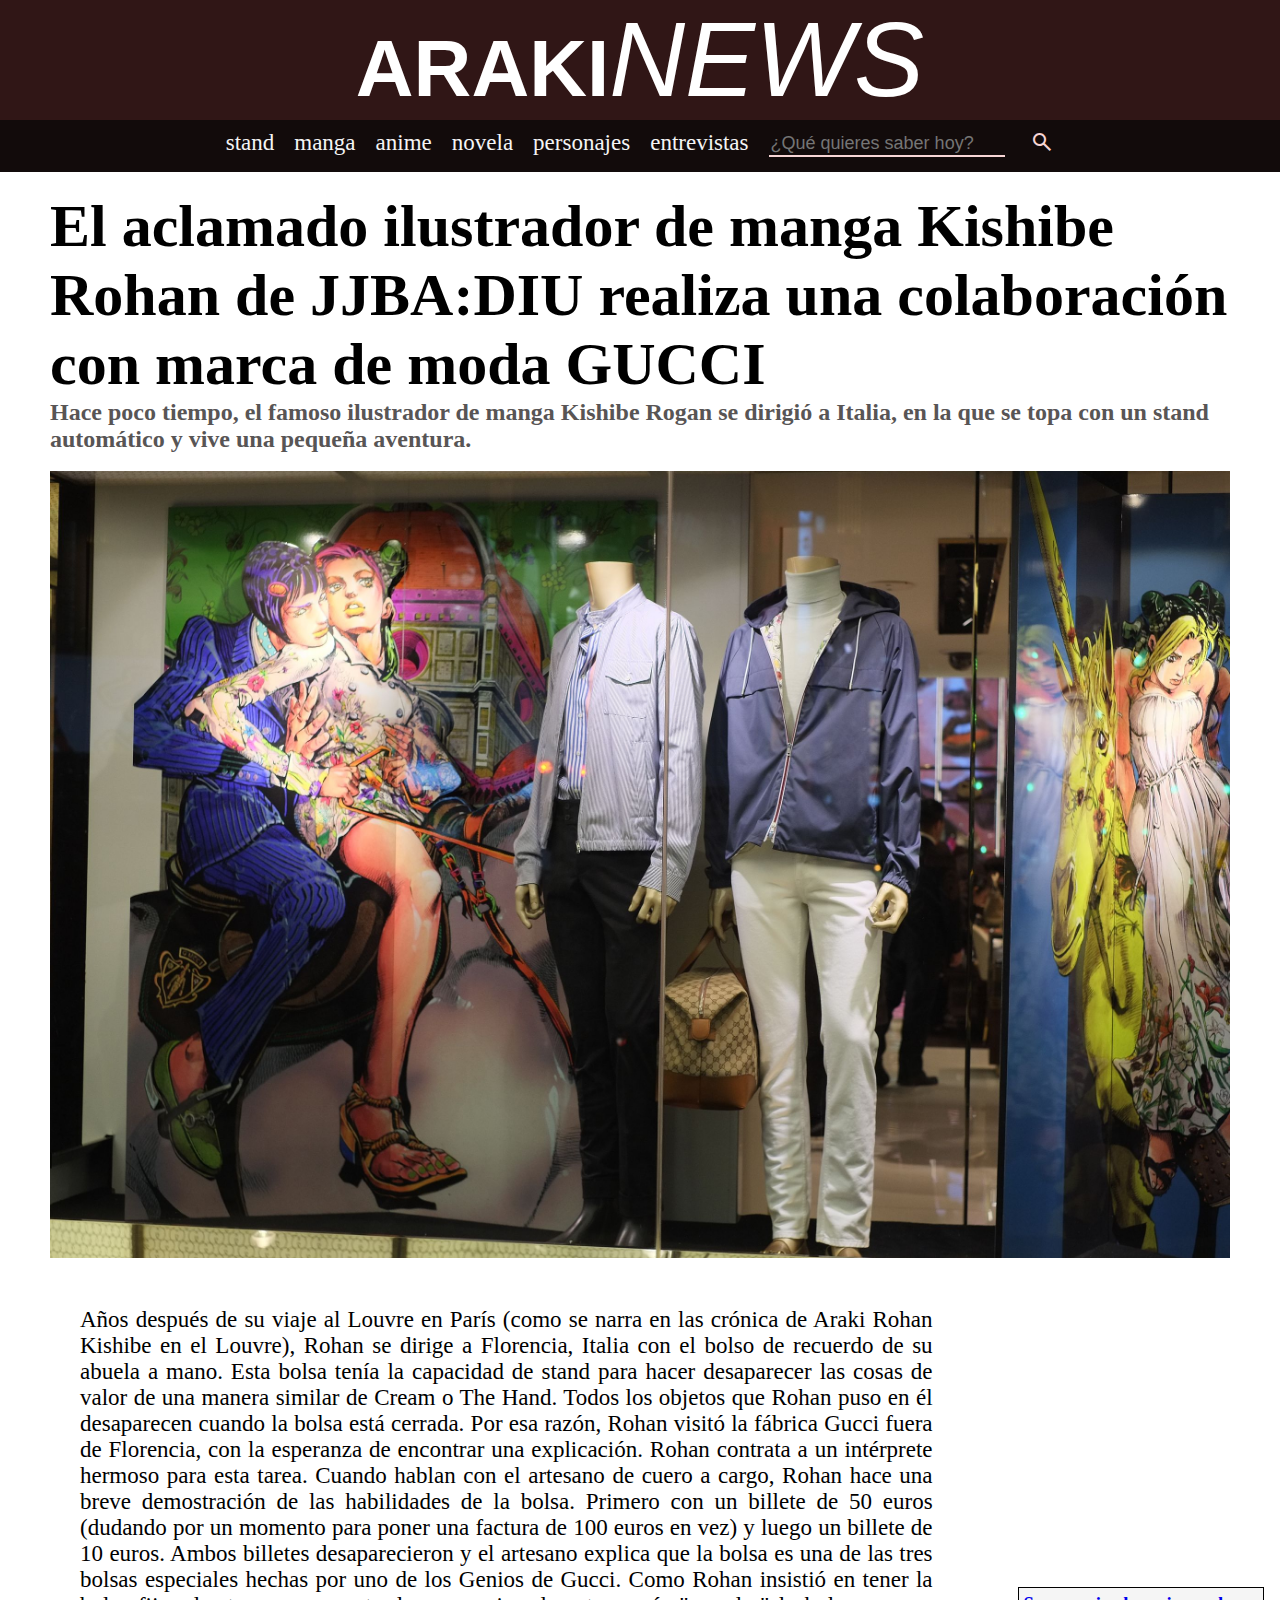
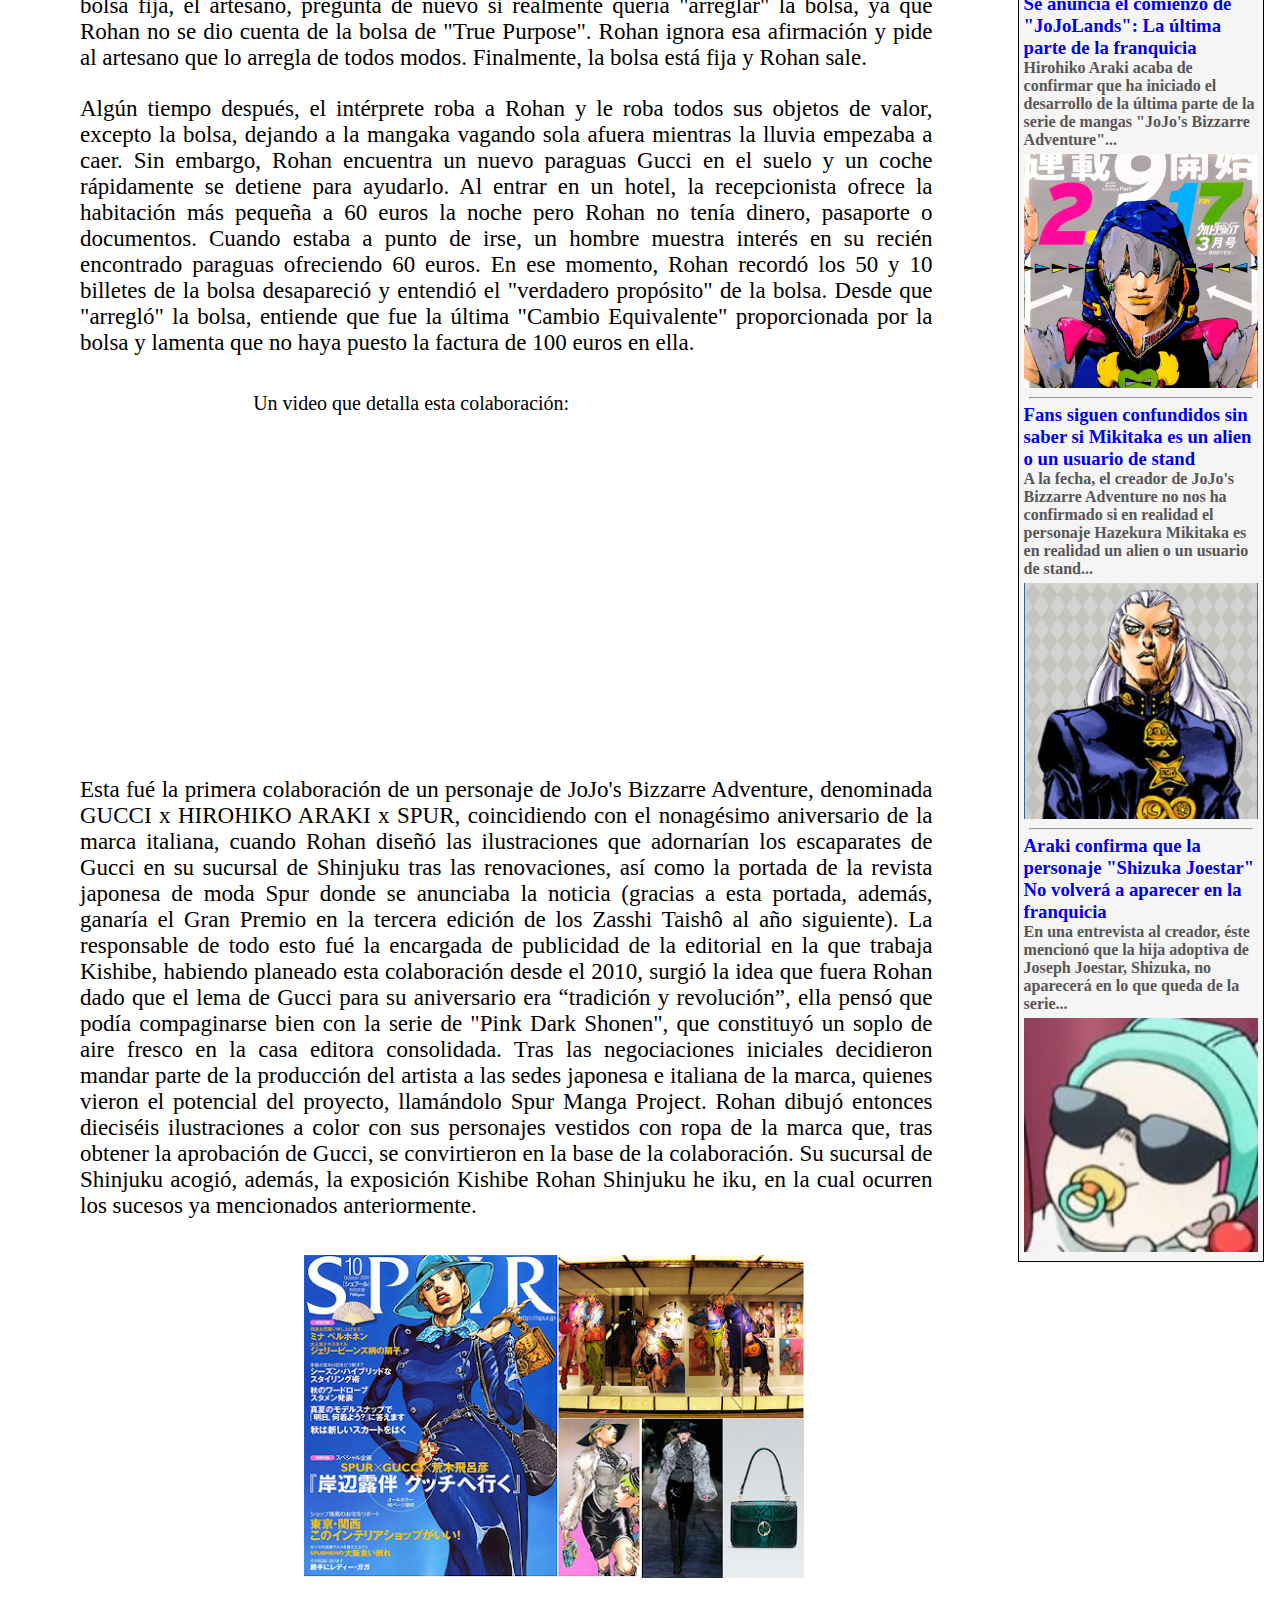
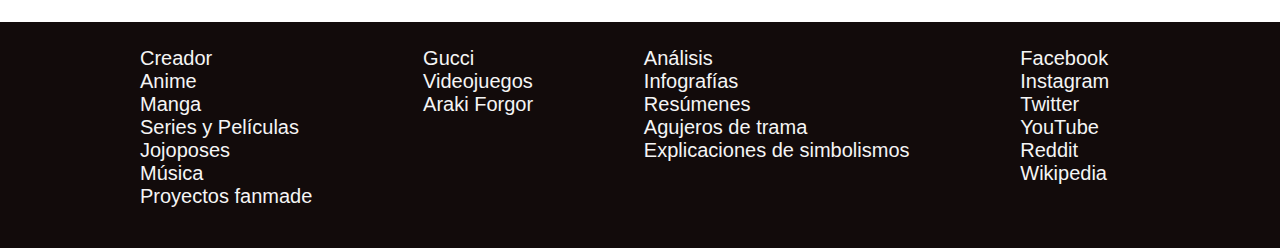
<file: index.html>
<!DOCTYPE html>
<html>
    <head>
        <meta charset="UTF-8">
        <link rel="stylesheet" href="https://fonts.googleapis.com/css2?family=Material+Symbols+Outlined:opsz,wght,FILL,GRAD@20..48,100..700,0..1,-50..200" />
        <link rel="stylesheet" href="styles/arakyStyles.css">
        <link rel="icon" type="image/png" href="multimedia/araki.png">
        <title>Colaboración entre Kishibe Rohan y Gucci</title>
    </head>
    <body>
        <header>
            <p id="logo"><b>ARAKI</b><span id="news"><i>NEWS</i></span></p>
        </header>
        <nav>
            <a class="link" href="https://jojo.fandom.com/es/wiki/Lista_de_Stands" target="_blank">stand</a>
            <a class="link" href="https://mangaplus.shueisha.co.jp/titles/200013" target="_blank">manga</a>
            <a class="link" href="https://www.crunchyroll.com/es/series/GYP8DP1MY/jojos-bizarre-adventure" target="_blank">anime</a>
            <a class="link" href="https://jojo.fandom.com/es/wiki/JoJo%27s_Bizarre_Adventure_(novela)" target="_blank">novela</a>
            <a class="link" href="https://jojo.fandom.com/es/wiki/Categoría:Personajes" target="_blank">personajes</a>
            <a class="link" href="https://jojo.fandom.com/es/wiki/JoJonium/Entrevistas_especiales" target="_blank">entrevistas</a>
            <div id="search">
                <form>
                    <input type="text" placeholder="¿Qué quieres saber hoy?">
                </form>
                <span class="material-symbols-outlined">
                    search
                </span>
            </div>
        </nav>

        <section id="title">
            <h1>El aclamado ilustrador de manga Kishibe Rohan de JJBA:DIU realiza una colaboración con marca de moda GUCCI</h1>
                <h2 class="sub">Hace poco tiempo, el famoso ilustrador de manga Kishibe Rogan se dirigió a Italia, en la que se topa con un stand automático y vive una pequeña aventura.</h2><br>
                <img id="wholeScreen" src="multimedia/wholeScreen.jpg">
        </section>

        <section id="new">
            <article id="p1">
                <p>
                    Años después de su viaje al Louvre en París (como se narra en las crónica de Araki Rohan Kishibe en el Louvre), Rohan se dirige a Florencia, Italia con el bolso de recuerdo de su abuela a mano. Esta bolsa tenía la capacidad de stand para hacer desaparecer las cosas de valor de una manera similar de Cream o The Hand. Todos los objetos que Rohan puso en él desaparecen cuando la bolsa está cerrada. Por esa razón, Rohan visitó la fábrica Gucci fuera de Florencia, con la esperanza de encontrar una explicación. Rohan contrata a un intérprete hermoso para esta tarea. Cuando hablan con el artesano de cuero a cargo, Rohan hace una breve demostración de las habilidades de la bolsa. Primero con un billete de 50 euros (dudando por un momento para poner una factura de 100 euros en vez) y luego un billete de 10 euros. Ambos billetes desaparecieron y el artesano explica que la bolsa es una de las tres bolsas especiales hechas por uno de los Genios de Gucci. Como Rohan insistió en tener la bolsa fija, el artesano, pregunta de nuevo si realmente quería "arreglar" la bolsa, ya que Rohan no se dio cuenta de la bolsa de "True Purpose". Rohan ignora esa afirmación y pide al artesano que lo arregla de todos modos. Finalmente, la bolsa está fija y Rohan sale.
                </p>

                <p>
                    Algún tiempo después, el intérprete roba a Rohan y le roba todos sus objetos de valor, excepto la bolsa, dejando a la mangaka vagando sola afuera mientras la lluvia empezaba a caer. Sin embargo, Rohan encuentra un nuevo paraguas Gucci en el suelo y un coche rápidamente se detiene para ayudarlo. Al entrar en un hotel, la recepcionista ofrece la habitación más pequeña a 60 euros la noche pero Rohan no tenía dinero, pasaporte o documentos. Cuando estaba a punto de irse, un hombre muestra interés en su recién encontrado paraguas ofreciendo 60 euros. En ese momento, Rohan recordó los 50 y 10 billetes de la bolsa desapareció y entendió el "verdadero propósito" de la bolsa. Desde que "arregló" la bolsa, entiende que fue la última "Cambio Equivalente" proporcionada por la bolsa y lamenta que no haya puesto la factura de 100 euros en ella.
                </p>
            </article><br><br>
            
            <article id="video">
                <span id="espan">Un video que detalla esta colaboración:</span><br>
                <iframe width="560" height="315" src="https://www.youtube.com/embed/EsCOXHb3jGc?si=CFhLOMn4csXVugfc" title="YouTube video player" frameborder="0" allow="accelerometer; autoplay; clipboard-write; encrypted-media; gyroscope; picture-in-picture; web-share" allowfullscreen></iframe>
            </article><br>

            <article id="p2">
                <p>Esta fué la primera colaboración de un personaje de JoJo's Bizzarre Adventure, denominada GUCCI x HIROHIKO ARAKI x SPUR, coincidiendo con el nonagésimo aniversario de la marca italiana, cuando Rohan diseñó las ilustraciones que adornarían los escaparates de Gucci en su sucursal de Shinjuku tras las renovaciones, así como la portada de la revista japonesa de moda Spur donde se anunciaba la noticia (gracias a esta portada, además, ganaría el Gran Premio en la tercera edición de los Zasshi Taishô al año siguiente). La responsable de todo esto fué la encargada de publicidad de la editorial en la que trabaja Kishibe, habiendo planeado esta colaboración desde el 2010, surgió la idea que fuera Rohan dado que el lema de Gucci para su aniversario era “tradición y revolución”, ella pensó que podía compaginarse bien con la serie de "Pink Dark Shonen", que constituyó un soplo de aire fresco en la casa editora consolidada. Tras las negociaciones iniciales decidieron mandar parte de la producción del artista a las sedes japonesa e italiana de la marca, quienes vieron el potencial del proyecto, llamándolo Spur Manga Project. Rohan dibujó entonces dieciséis ilustraciones a color con sus personajes vestidos con ropa de la marca que, tras obtener la aprobación de Gucci, se convirtieron en la base de la colaboración. Su sucursal de Shinjuku acogió, además, la exposición Kishibe Rohan Shinjuku he iku, en la cual ocurren los sucesos ya mencionados anteriormente.</p>
            </article><br><br>

            <img id="collab" src="multimedia/jojoCCI.jpeg" width="25%" alt="Ilustraciones del mangaka.">
        </section>

        <aside>
            <a href="https://jojo.fandom.com/es/wiki/The_JOJOLands" target="_blank">
                <div id="jojoLands">
                <h3>Se anuncia el comienzo de "JoJoLands": La última parte de la franquicia</h3>
                <h4 class="sub">Hirohiko Araki acaba de confirmar que ha iniciado el desarrollo de la última parte de la serie de mangas "JoJo's Bizzarre Adventure"...</h4>
                <img src="multimedia/enEfectoEsCine.jpg" alt='Se anuncia el comienzo de "JoJoLands": La última parte de la franquicia'>
                </div>
            </a>

            <hr>

            <a href="https://jojo.fandom.com/es/wiki/Mikitaka_Hazekura" target="_blank">
                <div id="alienStand">
                    <h3>Fans siguen confundidos sin saber si Mikitaka es un alien o un usuario de stand</h3>
                    <h4 class="sub">A la fecha, el creador de JoJo's Bizzarre Adventure no nos ha confirmado si en realidad el personaje Hazekura Mikitaka es en realidad un alien o un usuario de stand...</h4>
                    <img src="multimedia/alienStandoTsukai.png" alt="Fans siguen confundidos sin saber si Mikitaka es un alien o un usuario de stand">
                </div>
            </a>

            <hr>

            <a href="https://jojo.fandom.com/es/wiki/Shizuka_Joestar" target="_blank">
                <div id="shizuka">
                    <h3>Araki confirma que la personaje "Shizuka Joestar" No volverá a aparecer en la franquicia</h3>
                    <h4 class="sub">En una entrevista al creador, éste mencionó que la hija adoptiva de Joseph Joestar, Shizuka, no aparecerá en lo que queda de la serie...</h4>
                    <img src="multimedia/invisibleBaby.jpg" alt='Araki confirma que la personaje "Shizuka Joestar" No volverá a aparecer en la franquicia'>
                </div>
            </a>
        </aside>
        
        <footer>
            <ul>
                <li><a class="link" href="sorry.html" target="_blank"">Creador</a></li>
                <li><a class="link" href="sorry.html" target="_blank"">Anime</a></li>
                <li><a class="link" href="sorry.html" target="_blank"">Manga</a></li>
                <li><a class="link" href="sorry.html" target="_blank"">Series y Películas</a></li>
                <li><a class="link" href="sorry.html" target="_blank"">Jojoposes</a></li>
                <li><a class="link" href="sorry.html" target="_blank"">Música</a></li>
                <li><a class="link" href="sorry.html" target="_blank"">Proyectos fanmade</a></li>
            </ul>

            <ul>
                <li><a class="link" href="sorry.html" target="_blank"">Gucci</a></li>
                <li><a class="link" href="sorry.html" target="_blank"">Videojuegos</a></li>
                <li><a class="link" href="sorry.html" target="_blank"">Araki Forgor</a></li>
            </ul>

            <ul>
                <li><a class="link" href="sorry.html" target="_blank"">Análisis</a></li>
                <li><a class="link" href="sorry.html" target="_blank"">Infografías</a></li>
                <li><a class="link" href="sorry.html" target="_blank"">Resúmenes</a></li>
                <li><a class="link" href="sorry.html" target="_blank"">Agujeros de trama</a></li>
                <li><a class="link" href="sorry.html" target="_blank"">Explicaciones de simbolismos</a></li>
            </ul>

            <ul>
                <li><a class="link" href="sorry.html" target="_blank"">Facebook</a></li>
                <li><a class="link" href="sorry.html" target="_blank"">Instagram</a></li>
                <li><a class="link" href="sorry.html" target="_blank"">Twitter</a></li>
                <li><a class="link" href="sorry.html" target="_blank"">YouTube</a></li>
                <li><a class="link" href="sorry.html" target="_blank"">Reddit</a></li>
                <li><a class="link" href="sorry.html" target="_blank"">Wikipedia</a></li>
            </ul>
        </footer>
    </body>
</html>
</file>
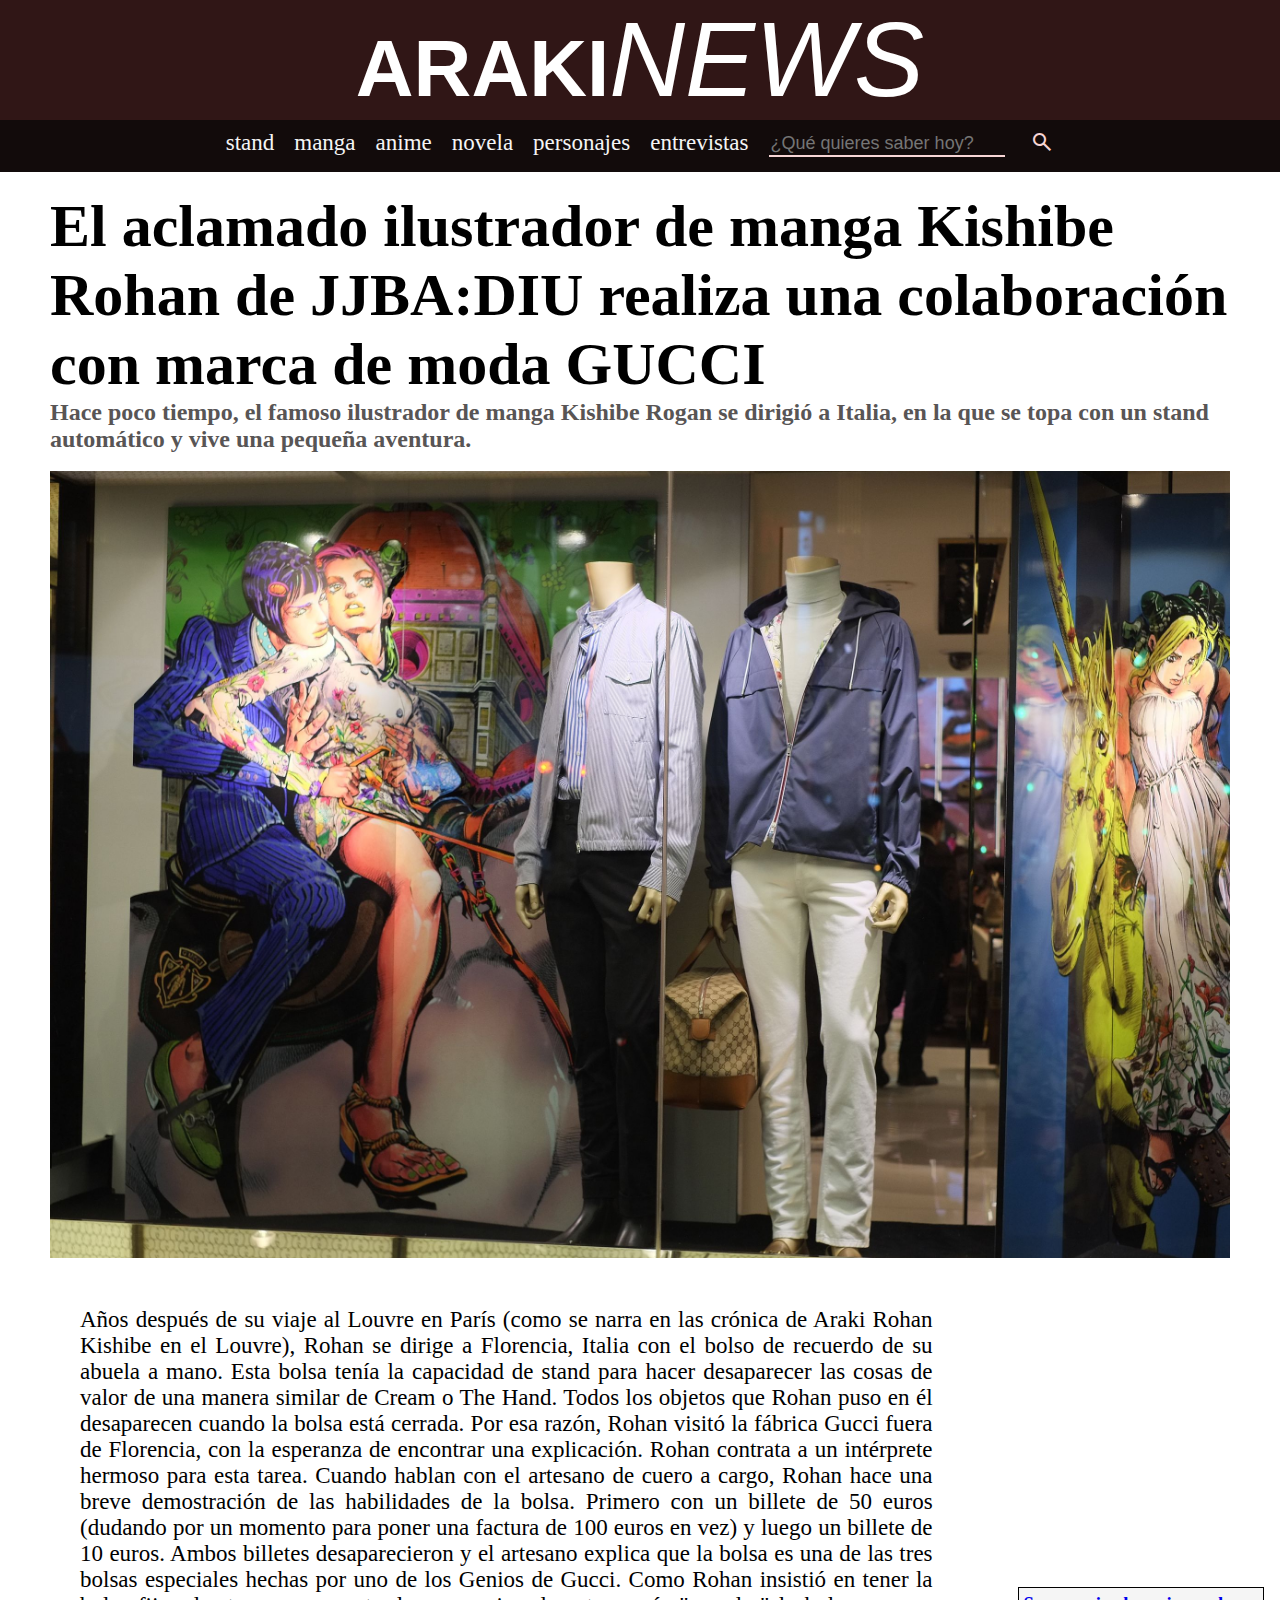
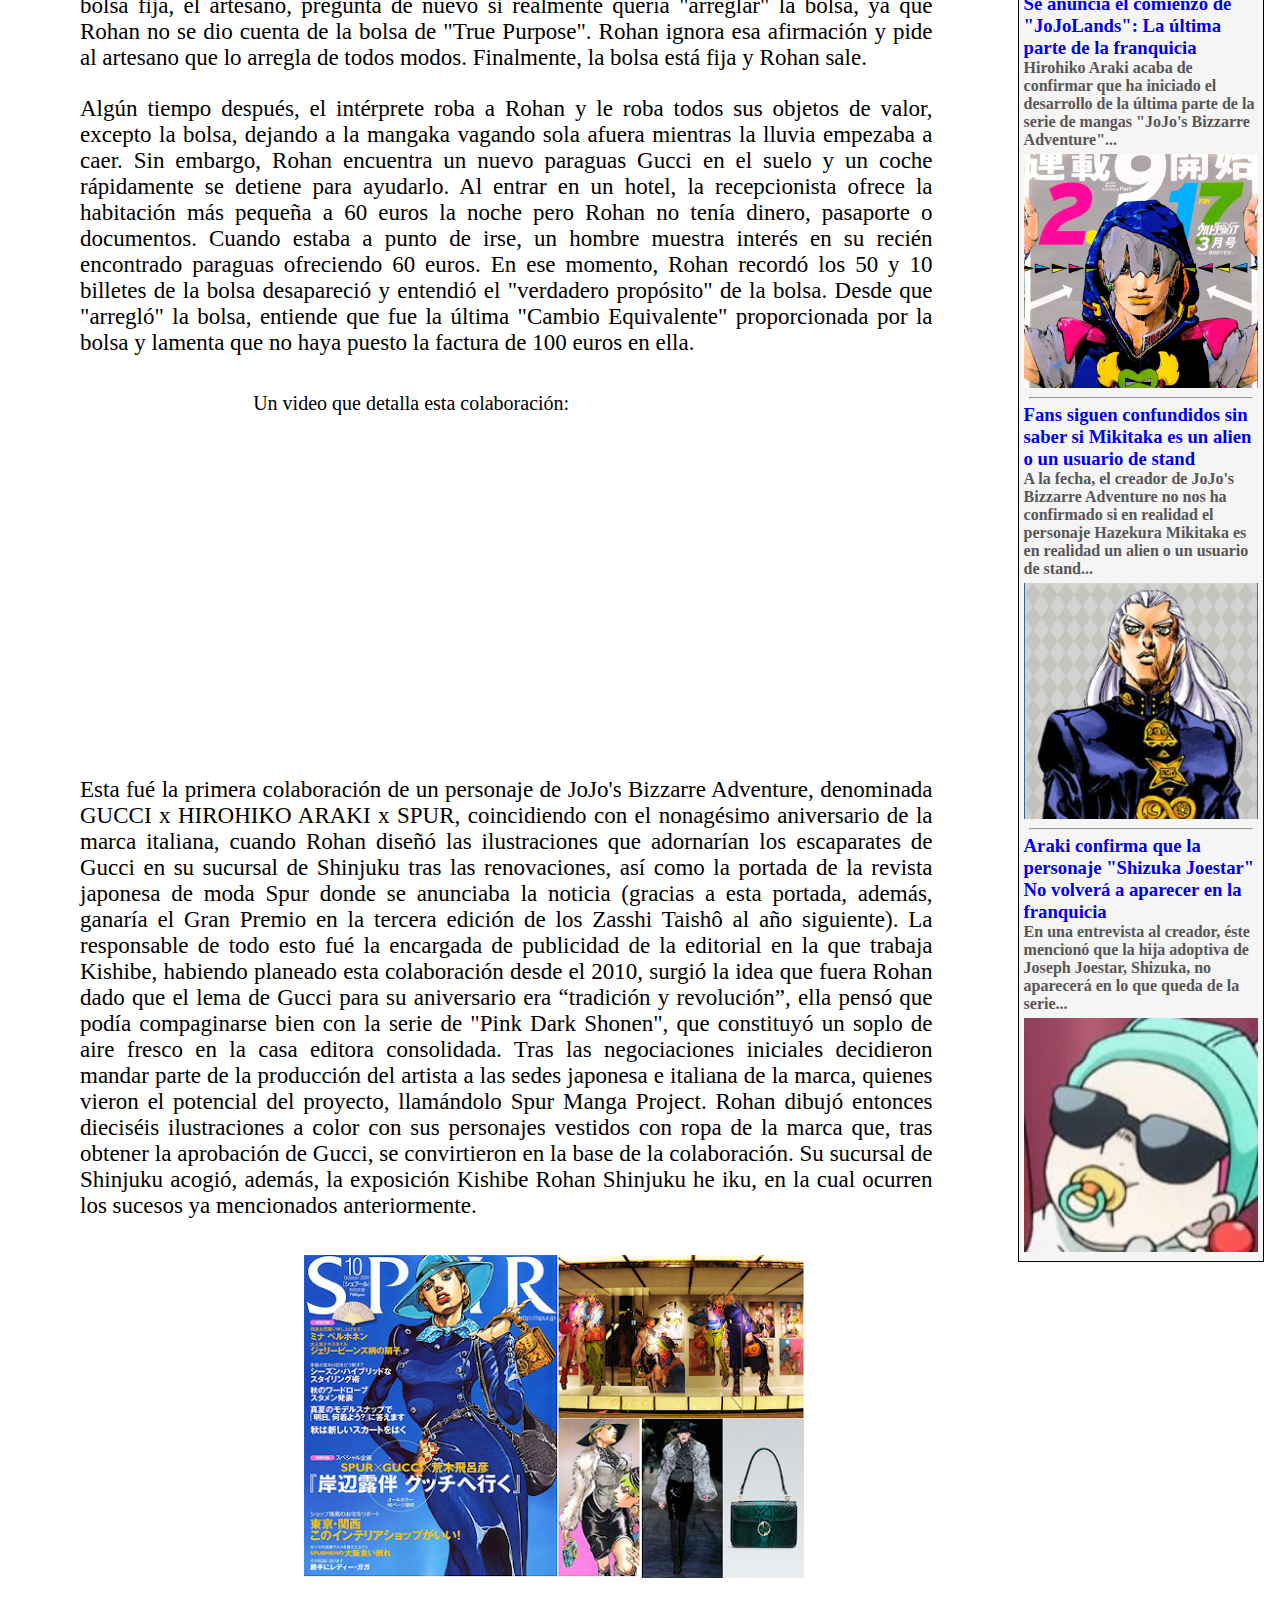
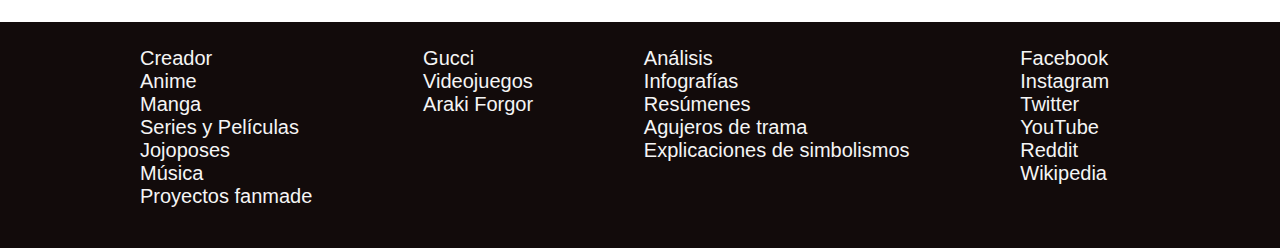
<file: arakiNews.html>
<!DOCTYPE html>
<html>
    <head>
        <meta charset="UTF-8">
        <link rel="stylesheet" href="https://fonts.googleapis.com/css2?family=Material+Symbols+Outlined:opsz,wght,FILL,GRAD@20..48,100..700,0..1,-50..200" />
        <link rel="stylesheet" href="styles/arakyStyles.css">
        <link rel="icon" type="image/png" href="multimedia/araki.png">
        <title>Colaboración entre Kishibe Rohan y Gucci</title>
    </head>
    <body>
        <header>
            <p id="logo"><b>ARAKI</b><span id="news"><i>NEWS</i></span></p>
        </header>
        <nav>
            <a class="link" href="https://jojo.fandom.com/es/wiki/Lista_de_Stands" target="_blank">stand</a>
            <a class="link" href="https://mangaplus.shueisha.co.jp/titles/200013" target="_blank">manga</a>
            <a class="link" href="https://www.crunchyroll.com/es/series/GYP8DP1MY/jojos-bizarre-adventure" target="_blank">anime</a>
            <a class="link" href="https://jojo.fandom.com/es/wiki/JoJo%27s_Bizarre_Adventure_(novela)" target="_blank">novela</a>
            <a class="link" href="https://jojo.fandom.com/es/wiki/Categoría:Personajes" target="_blank">personajes</a>
            <a class="link" href="https://jojo.fandom.com/es/wiki/JoJonium/Entrevistas_especiales" target="_blank">entrevistas</a>
            <div id="search">
                <form>
                    <input type="text" placeholder="¿Qué quieres saber hoy?">
                </form>
                <span class="material-symbols-outlined">
                    search
                </span>
            </div>
        </nav>

        <section id="title">
            <h1>El aclamado ilustrador de manga Kishibe Rohan de JJBA:DIU realiza una colaboración con marca de moda GUCCI</h1>
                <h2 class="sub">Hace poco tiempo, el famoso ilustrador de manga Kishibe Rogan se dirigió a Italia, en la que se topa con un stand automático y vive una pequeña aventura.</h2><br>
                <img id="wholeScreen" src="multimedia/wholeScreen.jpg">
        </section>

        <section id="new">
            <article id="p1">
                <p>
                    Años después de su viaje al Louvre en París (como se narra en las crónica de Araki Rohan Kishibe en el Louvre), Rohan se dirige a Florencia, Italia con el bolso de recuerdo de su abuela a mano. Esta bolsa tenía la capacidad de stand para hacer desaparecer las cosas de valor de una manera similar de Cream o The Hand. Todos los objetos que Rohan puso en él desaparecen cuando la bolsa está cerrada. Por esa razón, Rohan visitó la fábrica Gucci fuera de Florencia, con la esperanza de encontrar una explicación. Rohan contrata a un intérprete hermoso para esta tarea. Cuando hablan con el artesano de cuero a cargo, Rohan hace una breve demostración de las habilidades de la bolsa. Primero con un billete de 50 euros (dudando por un momento para poner una factura de 100 euros en vez) y luego un billete de 10 euros. Ambos billetes desaparecieron y el artesano explica que la bolsa es una de las tres bolsas especiales hechas por uno de los Genios de Gucci. Como Rohan insistió en tener la bolsa fija, el artesano, pregunta de nuevo si realmente quería "arreglar" la bolsa, ya que Rohan no se dio cuenta de la bolsa de "True Purpose". Rohan ignora esa afirmación y pide al artesano que lo arregla de todos modos. Finalmente, la bolsa está fija y Rohan sale.
                </p>

                <p>
                    Algún tiempo después, el intérprete roba a Rohan y le roba todos sus objetos de valor, excepto la bolsa, dejando a la mangaka vagando sola afuera mientras la lluvia empezaba a caer. Sin embargo, Rohan encuentra un nuevo paraguas Gucci en el suelo y un coche rápidamente se detiene para ayudarlo. Al entrar en un hotel, la recepcionista ofrece la habitación más pequeña a 60 euros la noche pero Rohan no tenía dinero, pasaporte o documentos. Cuando estaba a punto de irse, un hombre muestra interés en su recién encontrado paraguas ofreciendo 60 euros. En ese momento, Rohan recordó los 50 y 10 billetes de la bolsa desapareció y entendió el "verdadero propósito" de la bolsa. Desde que "arregló" la bolsa, entiende que fue la última "Cambio Equivalente" proporcionada por la bolsa y lamenta que no haya puesto la factura de 100 euros en ella.
                </p>
            </article><br><br>
            
            <article id="video">
                <span id="espan">Un video que detalla esta colaboración:</span><br>
                <iframe width="560" height="315" src="https://www.youtube.com/embed/EsCOXHb3jGc?si=CFhLOMn4csXVugfc" title="YouTube video player" frameborder="0" allow="accelerometer; autoplay; clipboard-write; encrypted-media; gyroscope; picture-in-picture; web-share" allowfullscreen></iframe>
            </article><br>

            <article id="p2">
                <p>Esta fué la primera colaboración de un personaje de JoJo's Bizzarre Adventure, denominada GUCCI x HIROHIKO ARAKI x SPUR, coincidiendo con el nonagésimo aniversario de la marca italiana, cuando Rohan diseñó las ilustraciones que adornarían los escaparates de Gucci en su sucursal de Shinjuku tras las renovaciones, así como la portada de la revista japonesa de moda Spur donde se anunciaba la noticia (gracias a esta portada, además, ganaría el Gran Premio en la tercera edición de los Zasshi Taishô al año siguiente). La responsable de todo esto fué la encargada de publicidad de la editorial en la que trabaja Kishibe, habiendo planeado esta colaboración desde el 2010, surgió la idea que fuera Rohan dado que el lema de Gucci para su aniversario era “tradición y revolución”, ella pensó que podía compaginarse bien con la serie de "Pink Dark Shonen", que constituyó un soplo de aire fresco en la casa editora consolidada. Tras las negociaciones iniciales decidieron mandar parte de la producción del artista a las sedes japonesa e italiana de la marca, quienes vieron el potencial del proyecto, llamándolo Spur Manga Project. Rohan dibujó entonces dieciséis ilustraciones a color con sus personajes vestidos con ropa de la marca que, tras obtener la aprobación de Gucci, se convirtieron en la base de la colaboración. Su sucursal de Shinjuku acogió, además, la exposición Kishibe Rohan Shinjuku he iku, en la cual ocurren los sucesos ya mencionados anteriormente.</p>
            </article><br><br>

            <img id="collab" src="multimedia/jojoCCI.jpeg" width="25%" alt="Ilustraciones del mangaka.">
        </section>

        <aside>
            <a href="https://jojo.fandom.com/es/wiki/The_JOJOLands" target="_blank">
                <div id="jojoLands">
                <h3>Se anuncia el comienzo de "JoJoLands": La última parte de la franquicia</h3>
                <h4 class="sub">Hirohiko Araki acaba de confirmar que ha iniciado el desarrollo de la última parte de la serie de mangas "JoJo's Bizzarre Adventure"...</h4>
                <img src="multimedia/enEfectoEsCine.jpg" alt='Se anuncia el comienzo de "JoJoLands": La última parte de la franquicia'>
                </div>
            </a>

            <hr>

            <a href="https://jojo.fandom.com/es/wiki/Mikitaka_Hazekura" target="_blank">
                <div id="alienStand">
                    <h3>Fans siguen confundidos sin saber si Mikitaka es un alien o un usuario de stand</h3>
                    <h4 class="sub">A la fecha, el creador de JoJo's Bizzarre Adventure no nos ha confirmado si en realidad el personaje Hazekura Mikitaka es en realidad un alien o un usuario de stand...</h4>
                    <img src="multimedia/alienStandoTsukai.png" alt="Fans siguen confundidos sin saber si Mikitaka es un alien o un usuario de stand">
                </div>
            </a>

            <hr>

            <a href="https://jojo.fandom.com/es/wiki/Shizuka_Joestar" target="_blank">
                <div id="shizuka">
                    <h3>Araki confirma que la personaje "Shizuka Joestar" No volverá a aparecer en la franquicia</h3>
                    <h4 class="sub">En una entrevista al creador, éste mencionó que la hija adoptiva de Joseph Joestar, Shizuka, no aparecerá en lo que queda de la serie...</h4>
                    <img src="multimedia/invisibleBaby.jpg" alt='Araki confirma que la personaje "Shizuka Joestar" No volverá a aparecer en la franquicia'>
                </div>
            </a>
        </aside>
        
        <footer>
            <ul>
                <li><a class="link" href="sorry.html" target="_blank"">Creador</a></li>
                <li><a class="link" href="sorry.html" target="_blank"">Anime</a></li>
                <li><a class="link" href="sorry.html" target="_blank"">Manga</a></li>
                <li><a class="link" href="sorry.html" target="_blank"">Series y Películas</a></li>
                <li><a class="link" href="sorry.html" target="_blank"">Jojoposes</a></li>
                <li><a class="link" href="sorry.html" target="_blank"">Música</a></li>
                <li><a class="link" href="sorry.html" target="_blank"">Proyectos fanmade</a></li>
            </ul>

            <ul>
                <li><a class="link" href="sorry.html" target="_blank"">Gucci</a></li>
                <li><a class="link" href="sorry.html" target="_blank"">Videojuegos</a></li>
                <li><a class="link" href="sorry.html" target="_blank"">Araki Forgor</a></li>
            </ul>

            <ul>
                <li><a class="link" href="sorry.html" target="_blank"">Análisis</a></li>
                <li><a class="link" href="sorry.html" target="_blank"">Infografías</a></li>
                <li><a class="link" href="sorry.html" target="_blank"">Resúmenes</a></li>
                <li><a class="link" href="sorry.html" target="_blank"">Agujeros de trama</a></li>
                <li><a class="link" href="sorry.html" target="_blank"">Explicaciones de simbolismos</a></li>
            </ul>

            <ul>
                <li><a class="link" href="sorry.html" target="_blank"">Facebook</a></li>
                <li><a class="link" href="sorry.html" target="_blank"">Instagram</a></li>
                <li><a class="link" href="sorry.html" target="_blank"">Twitter</a></li>
                <li><a class="link" href="sorry.html" target="_blank"">YouTube</a></li>
                <li><a class="link" href="sorry.html" target="_blank"">Reddit</a></li>
                <li><a class="link" href="sorry.html" target="_blank"">Wikipedia</a></li>
            </ul>
        </footer>
    </body>
</html>
</file>
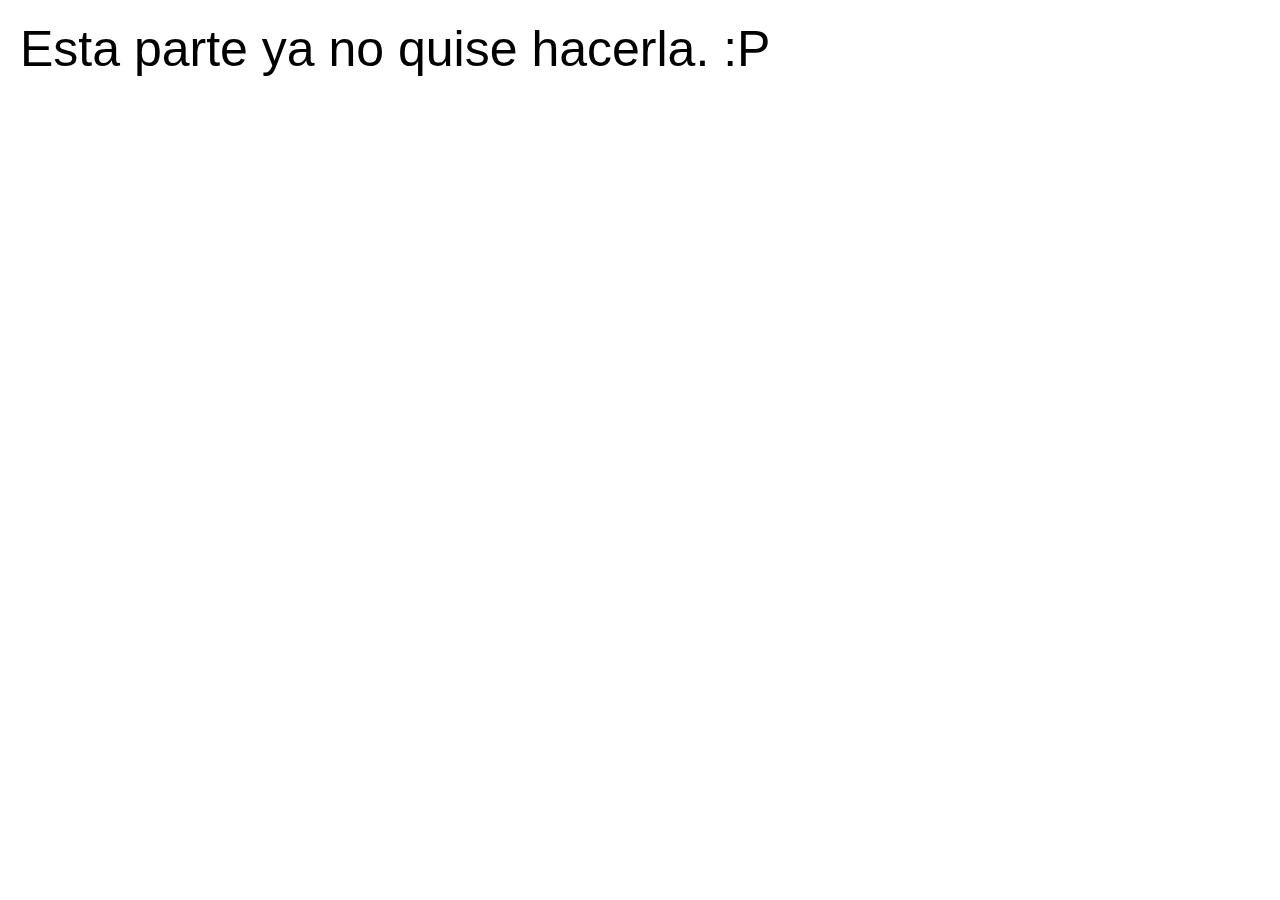
<file: sorry.html>
<!DOCTYPE html>
<html>
    <head>
        <meta charset="UTF-8">
        <link rel="stylesheet" href="styles/arakyStyles.css">
        <title>Document</title>
    </head>
    <body>
        <p id="sorry">Esta parte ya no quise hacerla. :P</p>
    </body>
</html>
</file>
<file: styles/arakyStyles.css>
*{
    margin: 0%;
}

body{
    display: grid;
    grid-template-columns: auto 20%;
    grid-template-rows: auto auto auto auto auto;
}

header{
    grid-column: 1/span2;
    grid-row: 1;
    text-align: center;
    font-family: Arial;
    font-size: 80px;
    color: white;
    background-color: #301616;
}
span#news{
    font-size: 105px;
}

nav{
    font-family: Georgia;
    grid-column: 1/span2;
    grid-row: 2;
    padding: 10px 30px;
    display: grid;
    grid-template-columns: auto auto auto auto auto auto auto;
    justify-content: center;
    column-gap: 20px;
    font-size: 23px;
    color: #f7d5d5;
    word-spacing: 20px;
    background-color: #120b0b;
}
a{
    text-decoration-line: none;
}
a.link{
    color: whitesmoke;
}
a:hover{
    text-decoration-line: underline;
    cursor: pointer;
}
form{
    display: inline;
}
input[type=text]{
    position: relative;
    bottom: 5px;
    font-size: 18px;
    border: none;
    border-bottom: 2px solid #f7d5d5;
    background: none;
    color: white;
}


section#title{
    font-family: Georgia;
    grid-column: 1/span2;
    grid-row: 3;
    padding: 20px 50px;
}
h1{
    font-size: 60px;
}
.sub{
    color: rgb(88, 85, 85);
}
img#wholeScreen{
    width: 100%;
}

section#new{
    font-family: Georgia;
    grid-column: 1;
    grid-row: 4;
    padding-bottom: 40px;
}
article p{
    padding: 25px 80px 0px;
    text-align: justify;
    font-size: 23px;
}
#espan{
    font-size: 20px;
}
article#video{
    position: relative;
    left: 25%;
}
img#collab{
    width: 500px;
    position: relative;
    left: 30%;
}

aside{
    font-family: Georgia;
    position: relative;
    top: 300px;
    height: fit-content;
    grid-column: 2;
    grid-row: 4;
    background-color: whitesmoke;
    padding: 5px;
    margin: 5px;
    border: 1px #000 solid;
}
aside h4{
    padding-bottom: 5px;
}
aside div img{
    width: 100%;
}
hr{
    margin: 5px;
}

footer{
    font-family: Helvetica;
    grid-column: 1/span2;
    grid-row: 5;
    font-size: 20px;
    padding: 25px 100px;
    padding-bottom: 40px;
    background-color: #120b0b;
    display: grid;
    grid-template-columns: auto auto auto auto;
}
footer ul{
    list-style: none;
}

p#sorry{
    margin: 20px;
    font-family: Helvetica;
    font-size: 50px;
}
</file>
